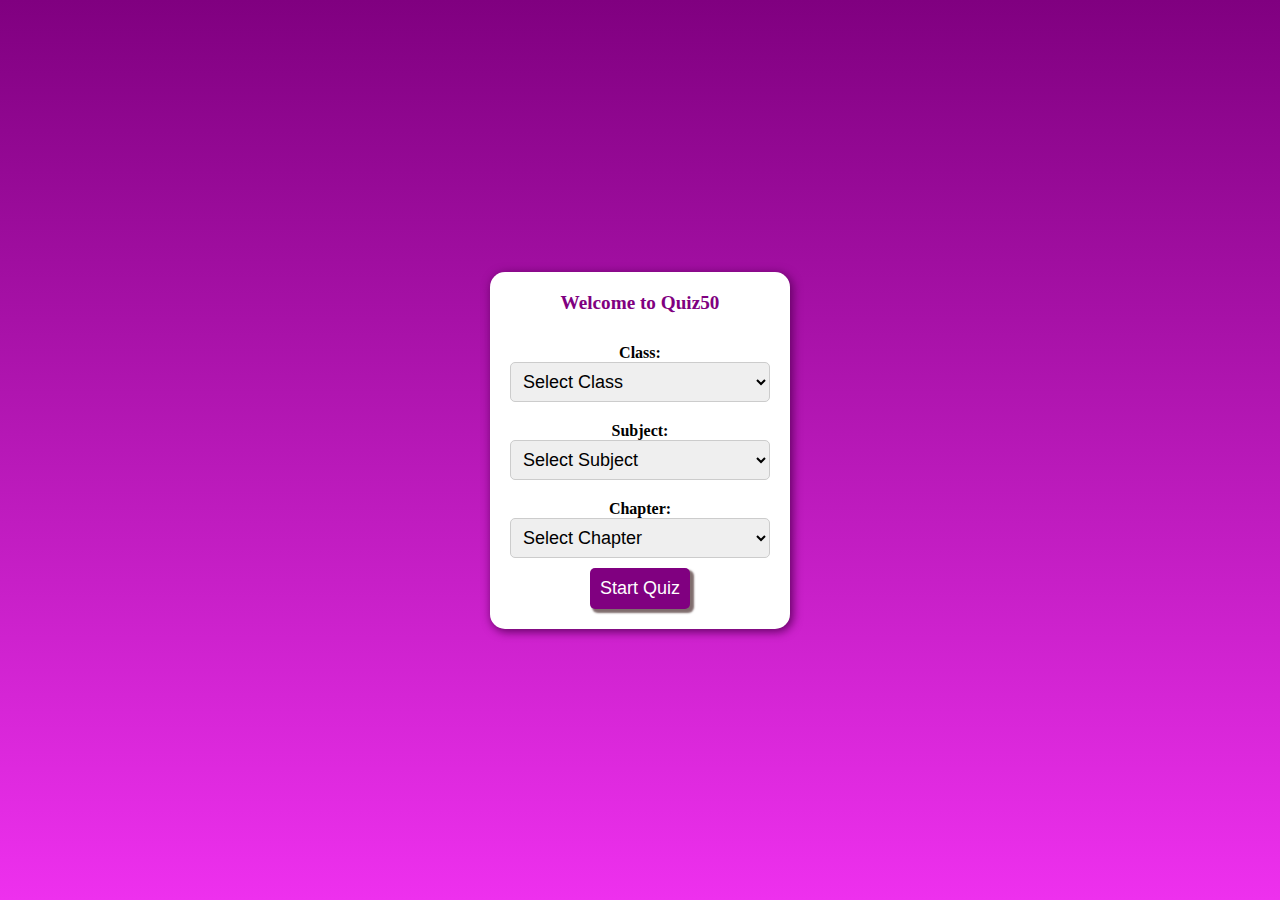
<file: index.html>
<!DOCTYPE html>
<html lang="en">
<head>
    <meta charset="UTF-8">
    <meta name="viewport" content="width=device-width, initial-scale=1.0">
    <title>Selection Page</title>
    <link rel="stylesheet" href="styles.css">
</head>
<body>
    <div class="selection-container">
        <h2>Welcome to Quiz50</h2>
        <form id="selection-form">
            <label for="class">Class:</label>
            <select id="class" name="class">
                <option value="">Select Class</option>
                <option value="cl1">Class 1</option>
                <option value="cl2">Class 2</option>
                <option value="cl3">Class 3</option>
                <option value="cl4">Class 4</option>
                <option value="cl5">Class 5</option>
                <option value="cl6">Class 6</option>
                <option value="cl7">Class 7</option>
                <option value="cl8">Class 8</option>
                <option value="cl9">Class 9</option>
                <option value="cl10">Class 10</option>
                <option value="cl11">Class 11</option>
                <option value="cl12">Class 12</option>
                <option value="clBTech">B.Tech</option>
                
            </select>

            <label for="subject">Subject:</label>
            <select id="subject" name="subject">
                <option value="">Select Subject</option>
            </select>

            <label for="chapter">Chapter:</label>
            <select id="chapter" name="chapter">
                <option value="">Select Chapter</option>
            </select>
            <button type="submit">Start Quiz</button>

            
        </form>
        
    </div>
    <script src="selectionPage.js"></script>
</body>
</html>
</file>
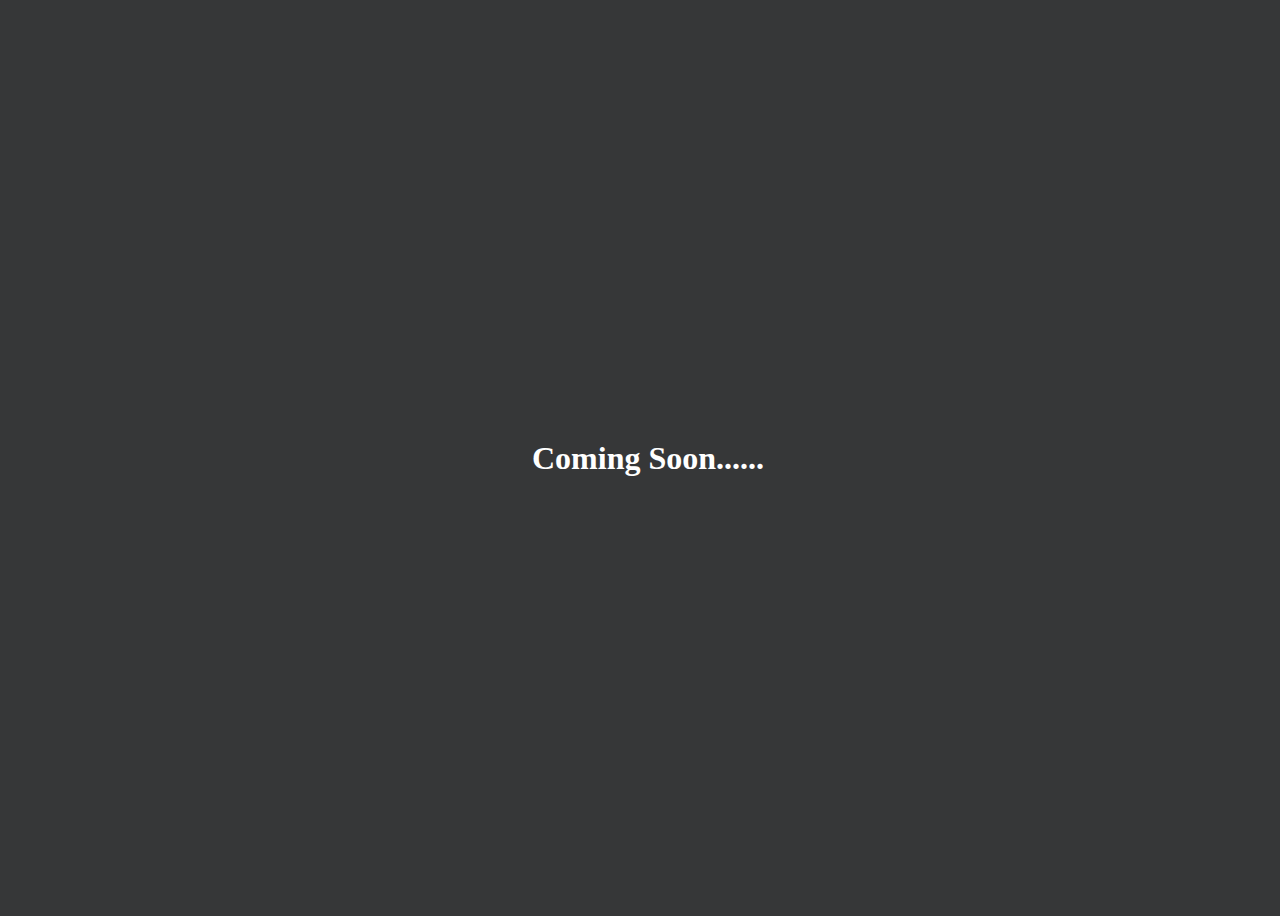
<file: comingSoon.html>
<!DOCTYPE html>
<html lang="en">
<head>
    <meta charset="UTF-8">
    <meta name="viewport" content="width=device-width, initial-scale=1.0">
    <title>Coming-soon</title>
    <style>
        body{
            display: flex;
            justify-content: center;
            align-items: center;
            width: 100%;
            min-height: 100vh;
            background-color: rgb(54, 55, 56);
            color: white;


        }
    </style>
</head>
<body>
    <h1>Coming Soon......</h1>
    
</body>
</html>
</file>
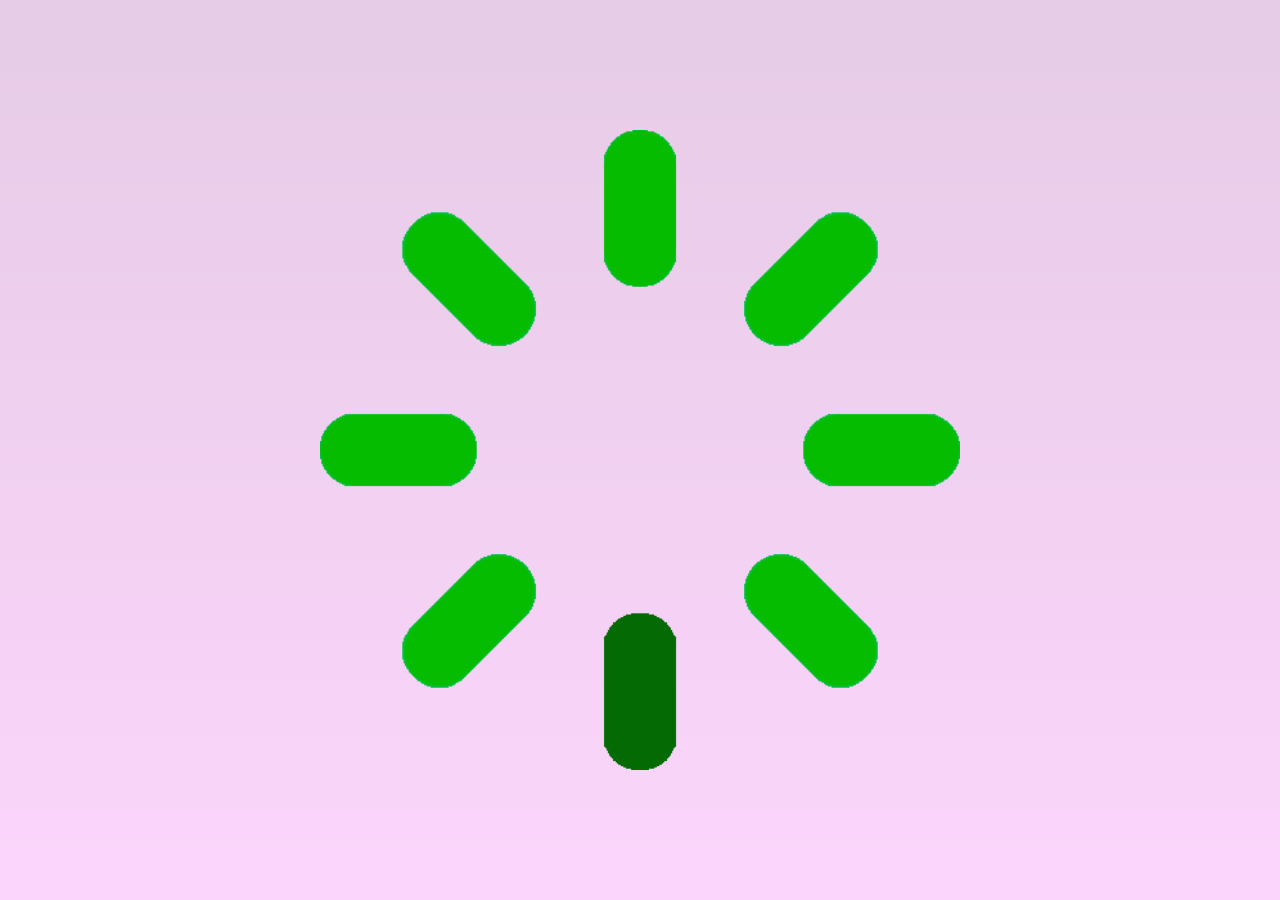
<file: quizPage.html>
<!DOCTYPE html>
<html lang="en">

<head>
    <meta charset="UTF-8">
    <meta http-equiv="X-UA-Compatible" content="IE=edge">
    <meta name="viewport" content="width=device-width, initial-scale=1.0">
    <title>Quiz App</title>
    <!-- <link rel="stylesheet" href="styles.css"> -->
     <style>
        * {
    margin: 0;
    padding: 0;
    box-sizing: border-box;
}

body {
    display: flex;
    align-items: center;
    justify-content: center;
    background-image: linear-gradient(purple, rgb(238, 48, 238));
    min-height: 100vh;
    width: 100%;
}

.container {
    display: flex;
    align-items: center;
    flex-direction: column;
    min-height: 400px;
    width: 400px;
    background-color: white;
    border-radius: 15px;
    box-shadow: 2px 2px 10px 1px rgb(102, 3, 102);
    overflow: hidden;
    padding: 10px;
}

.heading-txt {
    color: purple;
    font-size: larger;
    font-weight: bold;
    margin: 10px;
    text-align: center;
}

.timer-container {
    display: flex;
    justify-content: center;
    width: 100%;
    margin: 10px 0;
}

#timer {
    font-size: larger;
    font-weight: 600;
    padding: 4px;
    box-shadow: 0px 0px 2px 1px purple;
}

.question {
    margin: 8px;
    box-shadow: 0px 0px 2px 1px rgb(74, 70, 70);
    border-radius: 5px;
    padding: 5px;
    font-size: large;
    font-weight: 530;
    font-family: 'Times New Roman', Times, serif;
    text-align: center;
}

.option-container {
    display: flex;
    flex-direction: column;
    margin: 6px 4px;
    width: 100%;
    padding: 10px;
}

.option-container input {
    visibility: hidden;
}

.option-container label {
    box-shadow: 0px 0px 4px 1px rgb(128, 123, 123);
    padding: 5px;
    border-radius: 3px;
    transition: 0.5s;
}

.option-container input:checked+label {
    background-color: rgb(159, 84, 159);
    color: white;
    box-shadow: 3px 3px 4px 1px rgb(78, 69, 78);
}

.button-container {
    display: flex;
    justify-content: center;
    width: 100%;
    margin: 10px 0;
}

#next-button {
    padding: 10px;
    border: none;
    background-color: purple;
    color: white;
    border-radius: 5px;
    box-shadow: 3px 3px 2px 1px rgb(127, 109, 109);
    font-size: large;
    font-family: Cambria, Cochin, Georgia, Times, 'Times New Roman', serif;
    transition: 0.2s;
}

#next-button:active {
    box-shadow: none;
}

.loader {
    display: flex;
    justify-content: center;
    align-items: center;
    min-height: 100vh;
    width: 100%;
    position: absolute;
    top: 0;
    left: 0;
    background: rgba(255, 255, 255, 0.8);
}
     </style>
    
</head>

<body>
    <div style="display: none;" class="loader">
        <img id="loader_img" src="loadergif.gif" width="50%" alt="loaderimg">
    </div>
    <div class="container">
        <p class="heading-txt">Quiz APP</p>
        <div class="timer-container">
            <p id="timer"></p>
        </div>
        <div class="question">
            <span id="question-number"></span>
            <span id="question-txt"></span>
        </div>
        <div class="option-container">
            <input type="radio" name="opt" id="opt1">
            <label for="opt1" id="option1"></label>
            <input type="radio" name="opt" id="opt2">
            <label for="opt2" id="option2"></label>
            <input type="radio" name="opt" id="opt3">
            <label for="opt3" id="option3"></label>
            <input type="radio" name="opt" id="opt4">
            <label for="opt4" id="option4"></label>
        </div>
        <div class="button-container">
            <input type="button" value="Next" id="next-button">
        </div>
    </div>
    <script src="quizPage.js"></script>

</body>

</html>
</file>
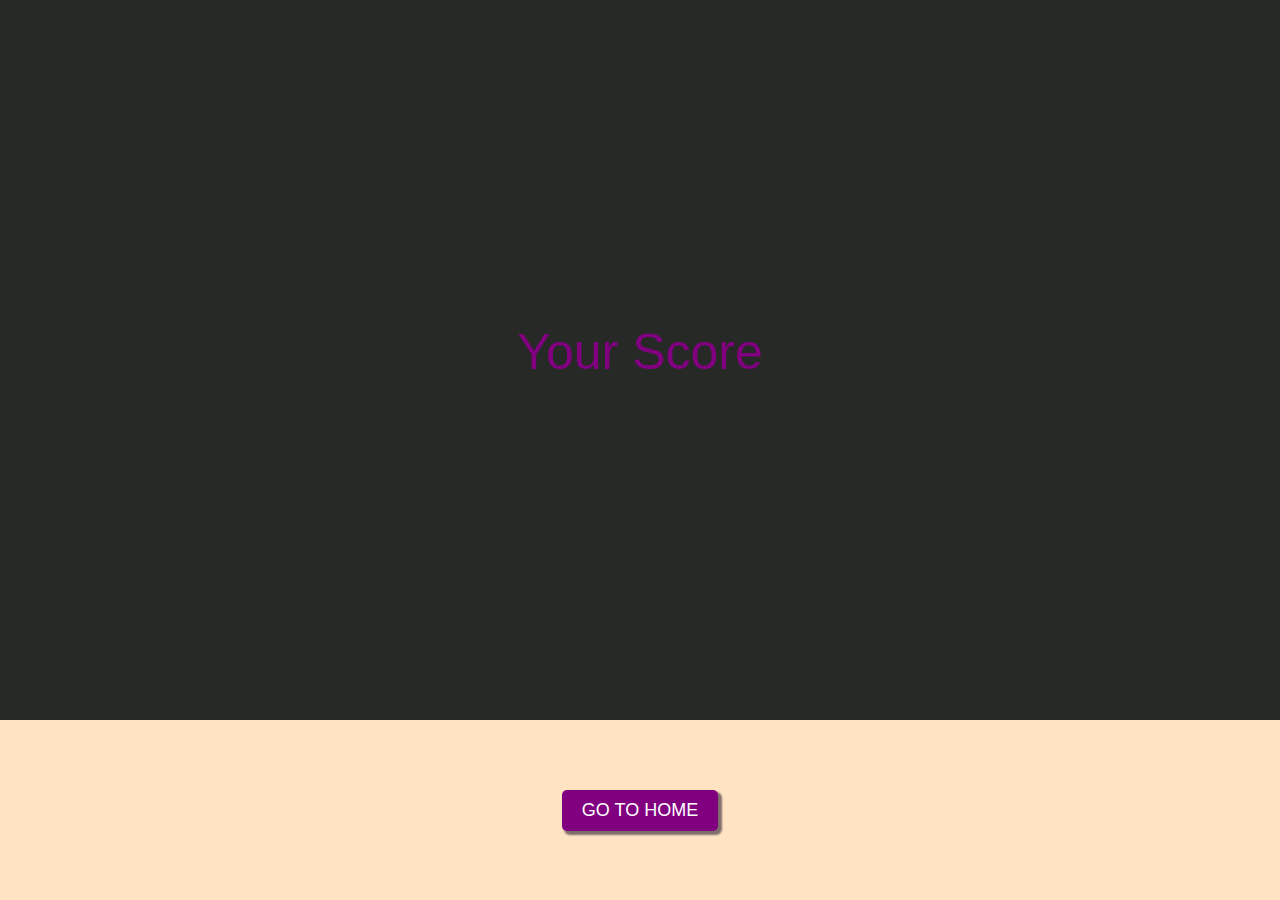
<file: resultPage.html>
<!DOCTYPE html>
<html lang="en">
<head>
    <meta charset="UTF-8">
    <meta http-equiv="X-UA-Compatible" content="IE=edge">
    <meta name="viewport" content="width=device-width, initial-scale=1.0">
    <title>Your Score</title>
    <!-- <link rel="stylesheet" href="style.css"> -->
     <style>
        /* General styles */
* {
    margin: 0;
    padding: 0;
    box-sizing: border-box;
}

body {
    margin: 0;
    font-family: Arial, sans-serif;
}

/* Container styles */
.container {
    display: flex;
    flex-direction: column;
    align-items: center;
    justify-content: center;
    background-color: rgb(38, 41, 37);
    min-height: 80vh;
    text-align: center;
}

/* Heading styles */
.heading-txt {
    font-size: 50px;
    margin-bottom: 1rem;
    color: purple; /* Adjust color if needed */
}

/* Score styles */
#score {
    font-size: 50px;
    color: rgb(231, 17, 28); /* Adjust color if needed */
}

/* Gotohome styles */
.gotohome {
    display: flex;
    align-items: center;
    justify-content: center;
    flex-direction: column;
    background-color: bisque;
    min-height: 20vh;
}

/* Button styles */
.gotohome button {
    padding: 10px 20px;
    border: none;
    background-color: purple;
    color: white;
    border-radius: 5px;
    font-size: 18px;
    cursor: pointer;
    box-shadow: 3px 3px 2px 1px rgb(127, 109, 109);
    transition: background-color 0.3s, box-shadow 0.3s;
}

.gotohome button:hover {
    background-color: darkviolet;
}

.gotohome button:active {
    box-shadow: none;
}

     </style>
</head>
<body>
    <div class="container">
        <p class="heading-txt">Your Score</p>
        <h1 id="score"></h1>
        <script>
            let score = localStorage.getItem("score");
            document.getElementById("score").innerHTML = score;
        </script>
    </div>
    <div class="gotohome">
        <a href="/quiz/index.html"><button>GO TO HOME</button></a>
    </div>

<!--     <script>
        function openIndexPage(){
            window.location.href='index.html';
    </script> -->
</body>
</html>
</file>
<file: styles.css>
/* General styles */
* {
    margin: 0;
    padding: 0;
    box-sizing: border-box;
}

body {
    display: flex;
    align-items: center;
    justify-content: center;
    background-image: linear-gradient(purple, rgb(238, 48, 238));
    min-height: 100vh;
    width: 100%;
}

.selection-container {
    display: flex;
    flex-direction: column;
    align-items: center;
    background-color: white;
    border-radius: 15px;
    box-shadow: 2px 2px 10px 1px rgb(102, 3, 102);
    padding: 20px;
    width: 300px;
}

.selection-container h2 {
    color: purple;
    font-size: larger;
    font-weight: bold;
    margin-bottom: 20px;
}

.selection-container label {
    margin-top: 10px;
    font-weight: bold;
}

.selection-container select {
    margin-bottom: 10px;
    padding: 8px;
    font-size: large;
    width: 100%;
    border-radius: 5px;
    border: 1px solid #ccc;
}

.selection-container button {
    padding: 10px;
    border: none;
    background-color: purple;
    color: white;
    border-radius: 5px;
    box-shadow: 3px 3px 2px 1px rgb(127, 109, 109);
    font-size: large;
    cursor: pointer;
}

.selection-container button:active {
    box-shadow: none;
}

#selection-form {
    display: flex;
    width: 100%;
    justify-content: center;
    align-items: center;
    flex-direction: column;
}
</file>
